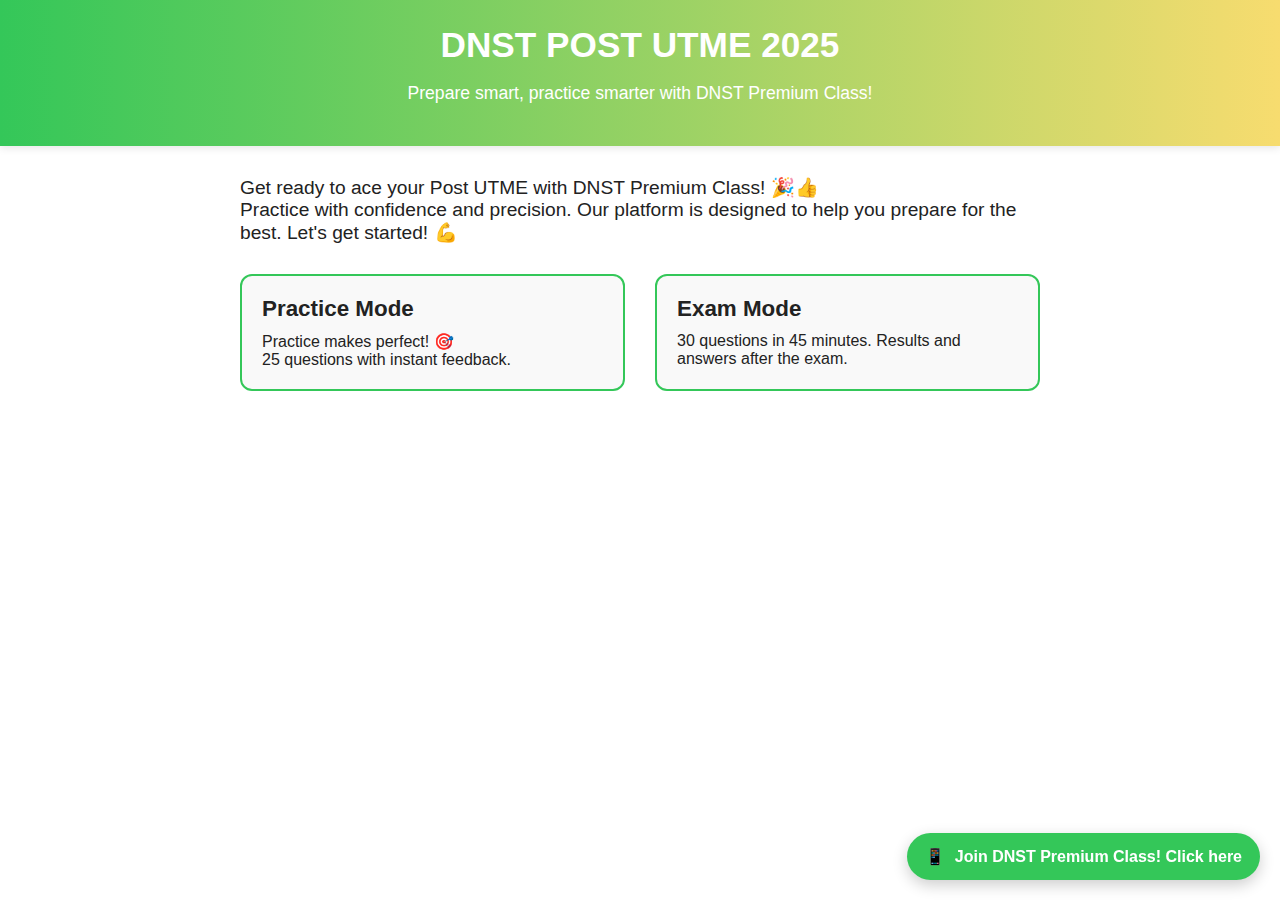
<file: Index.html>
<!DOCTYPE html>
<html lang="en">
<head>
  <meta charset="UTF-8" />
  <meta name="viewport" content="width=device-width, initial-scale=1.0"/>
  <title>DNST POST UTME Practice</title>
  <style>
    :root {
      --green: #34C759;
      --yellow: #F7DC6F;
      --white: #ffffff;
      --gray: #f9f9f9;
    }

    body {
      margin: 0;
      font-family: 'Segoe UI', sans-serif;
      background: var(--white);
      color: #222;
      display: flex;
      flex-direction: column;
      min-height: 100vh;
    }

    header {
      background: linear-gradient(90deg, var(--green), var(--yellow));
      padding: 25px;
      color: white;
      text-align: center;
      box-shadow: 0 2px 8px rgba(0,0,0,0.1);
    }

    header h1 {
      margin: 0 0 10px 0;
      font-size: 2.2rem;
    }

    header p {
      font-size: 1.1rem;
    }

    main {
      flex: 1;
      padding: 30px 20px;
      max-width: 800px;
      margin: auto;
    }

    .welcome {
      font-size: 1.2rem;
      margin-bottom: 30px;
      font-weight: 500;
    }

    .mode-buttons {
      display: flex;
      gap: 30px;
      flex-wrap: wrap;
      justify-content: center;
      margin-bottom: 40px;
    }

    .mode {
      flex: 1 1 300px;
      padding: 20px;
      border: 2px solid var(--green);
      border-radius: 12px;
      background: var(--gray);
      cursor: pointer;
      transition: 0.3s ease;
    }

    .mode:hover {
      background: var(--green);
      color: white;
      transform: translateY(-5px);
    }

    .mode h2 {
      margin: 0 0 10px;
      font-size: 1.4rem;
    }

    .mode p {
      margin: 0;
    }

    /* WhatsApp Floating Icon */
    .whatsapp-float {
      position: fixed;
      bottom: 20px;
      right: 20px;
      background: var(--green);
      color: white;
      padding: 14px 18px;
      border-radius: 50px;
      text-decoration: none;
      font-weight: bold;
      display: flex;
      align-items: center;
      box-shadow: 0 5px 15px rgba(0,0,0,0.2);
      font-size: 1rem;
      z-index: 999;
    }

    .whatsapp-float:hover {
      background: #2cab53;
    }

    .whatsapp-float span {
      margin-left: 10px;
    }

    #app, #result {
      display: none;
    }

    #question-box {
      margin-top: 20px;
    }

    .option {
      display: block;
      margin: 12px 0;
      padding: 12px;
      border: 2px solid var(--green);
      border-radius: 8px;
      background: white;
      cursor: pointer;
      transition: 0.2s ease;
    }

    .option:hover {
      background: var(--green);
      color: white;
    }

    .option.correct {
      background: #4caf50;
      color: white;
      border-color: #4caf50;
    }

    .option.incorrect {
      background: #e74c3c;
      color: white;
      border-color: #e74c3c;
    }

    .explanation {
      background: var(--yellow);
      padding: 10px 15px;
      border-radius: 8px;
      margin-top: 10px;
      display: none;
    }
  </style>
</head>
<body>
  <header>
    <h1>DNST POST UTME 2025</h1>
    <p>Prepare smart, practice smarter with DNST Premium Class!</p>
  </header>

  <main>
    <div class="welcome">
      Get ready to ace your Post UTME with DNST Premium Class! 🎉👍<br />
      Practice with confidence and precision. Our platform is designed to help you prepare for the best. Let's get started! 💪
    </div>

    <div class="mode-buttons">
      <div class="mode" onclick="startMode('practice')">
        <h2>Practice Mode</h2>
        <p>Practice makes perfect! 🎯<br>25 questions with instant feedback.</p>
      </div>
      <div class="mode" onclick="startMode('exam')">
        <h2>Exam Mode</h2>
        <p>30 questions in 45 minutes. Results and answers after the exam.</p>
      </div>
    </div>

    <div id="app">
      <h3 id="q-number"></h3>
      <div id="question-box"></div>
      <div id="options"></div>
      <div class="explanation" id="explanation-box"></div>
      <br />
      <button onclick="nextQuestion()">Next</button>
    </div>

    <div id="result">
      <h2>Test Complete ✅</h2>
      <p id="score"></p>
      <button onclick="location.reload()">Go Home</button>
    </div>
  </main>

  <a href="https://wa.me/2349156478004" class="whatsapp-float" target="_blank">
    📱 <span>Join DNST Premium Class! Click here</span>
  </a>   <script>
    const questions = [
      {
        question: "What is the powerhouse of the cell?",
        options: ["Nucleus", "Mitochondria", "Ribosome", "Chloroplast"],
        answer: 1,
        explanation: "Mitochondria produce the energy currency (ATP) of the cell."
      },
      {
        question: "Which gas is needed for photosynthesis?",
        options: ["Oxygen", "Carbon dioxide", "Nitrogen", "Hydrogen"],
        answer: 1,
        explanation: "Carbon dioxide is used in the process of photosynthesis to make glucose."
      },
      {
        question: "What is H₂O commonly known as?",
        options: ["Salt", "Water", "Acid", "Base"],
        answer: 1,
        explanation: "H₂O is the chemical formula for water."
      },
      {
        question: "Which organ pumps blood in the human body?",
        options: ["Liver", "Brain", "Heart", "Lungs"],
        answer: 2,
        explanation: "The heart pumps blood throughout the body."
      },
      {
        question: "How many continents are there?",
        options: ["5", "6", "7", "8"],
        answer: 2,
        explanation: "There are 7 continents in the world."
      }
    ];

    let currentMode = null;
    let currentQuestion = 0;
    let score = 0;
    let timer;
    let selectedQuestions = [];

    function startMode(mode) {
      currentMode = mode;
      document.querySelector(".mode-buttons").style.display = "none";
      document.querySelector("#app").style.display = "block";

      const total = mode === "practice" ? 25 : 30;
      selectedQuestions = [...questions]
        .sort(() => Math.random() - 0.5)
        .slice(0, total);
      currentQuestion = 0;
      score = 0;

      if (mode === "exam") {
        startTimer(45 * 60);
      }

      showQuestion();
    }

    function showQuestion() {
      if (currentQuestion >= selectedQuestions.length) {
        endQuiz();
        return;
      }

      const q = selectedQuestions[currentQuestion];
      document.getElementById("q-number").textContent = `Question ${currentQuestion + 1} of ${selectedQuestions.length}`;
      document.getElementById("question-box").textContent = q.question;

      const optionsDiv = document.getElementById("options");
      optionsDiv.innerHTML = "";
      document.getElementById("explanation-box").style.display = "none";

      q.options.forEach((opt, i) => {
        const btn = document.createElement("div");
        btn.className = "option";
        btn.textContent = opt;
        btn.onclick = () => selectOption(i, btn);
        optionsDiv.appendChild(btn);
      });
    }

    function selectOption(index, button) {
      const q = selectedQuestions[currentQuestion];
      const allOptions = document.querySelectorAll(".option");

      allOptions.forEach(btn => btn.onclick = null); // disable all after selection

      if (index === q.answer) {
        button.classList.add("correct");
        score++;
      } else {
        button.classList.add("incorrect");
        allOptions[q.answer].classList.add("correct");
      }

      if (currentMode === "practice") {
        document.getElementById("explanation-box").style.display = "block";
        document.getElementById("explanation-box").textContent = "Explanation: " + q.explanation;
      }
    }

    function nextQuestion() {
      currentQuestion++;
      showQuestion();
    }

    function endQuiz() {
      clearInterval(timer);
      document.querySelector("#app").style.display = "none";
      document.querySelector("#result").style.display = "block";

      const finalScore = currentMode === "exam" ? score * 2 : score;
      const total = selectedQuestions.length * (currentMode === "exam" ? 2 : 1);
      document.querySelector("#score").textContent = `Your Score: ${finalScore} / ${total}`;

      if (currentMode === "exam") {
        const answerReview = selectedQuestions.map((q, i) => {
          return `Q${i + 1}: ${q.question}
Correct Answer: ${q.options[q.answer]}
Explanation: ${q.explanation}`;
        }).join("\n\n");

        const pre = document.createElement("pre");
        pre.textContent = "\n\n" + answerReview;
        document.querySelector("#result").appendChild(pre);
      }
    }

    function startTimer(seconds) {
      const interval = setInterval(() => {
        seconds--;
        if (seconds <= 0) {
          clearInterval(interval);
          endQuiz();
        }
      }, 1000);
      timer = interval;
    }
  </script>
</body>
</html>
</file>
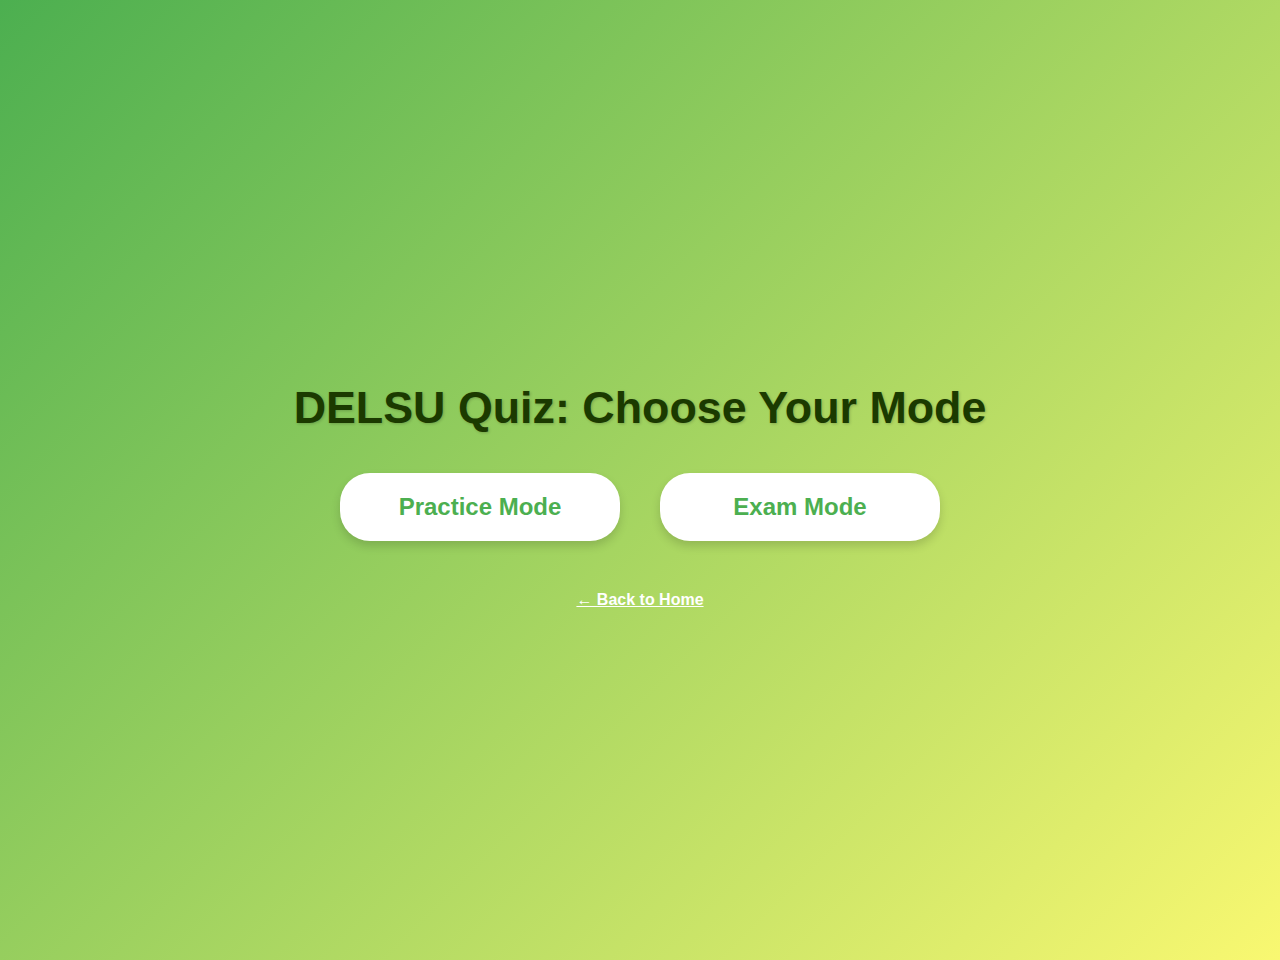
<file: Delsu.html>
<!DOCTYPE html>
<html lang="en">
<head>
  <meta charset="UTF-8" />
  <meta name="viewport" content="width=device-width, initial-scale=1" />
  <title>DELSU Quiz Modes</title>
  <style>
    body {
      font-family: 'Poppins', sans-serif;
      background: linear-gradient(135deg, #4caf50 0%, #f9f871 100%);
      color: #1b3a00;
      display: flex;
      flex-direction: column;
      min-height: 100vh;
      align-items: center;
      justify-content: center;
      padding: 30px;
      margin: 0;
    }

    h1 {
      font-weight: 600;
      font-size: 2.8rem;
      margin-bottom: 40px;
      text-shadow: 1px 1px 3px rgba(0,0,0,0.2);
      text-align: center;
    }

    .mode-buttons {
      display: flex;
      gap: 40px;
      flex-wrap: wrap;
      justify-content: center;
      width: 100%;
      max-width: 600px;
    }

    .mode-buttons button {
      flex: 1 1 200px;
      padding: 20px;
      font-size: 1.5rem;
      border-radius: 30px;
      border: none;
      cursor: pointer;
      font-weight: 700;
      box-shadow: 0 5px 10px rgba(0,0,0,0.15);
      transition: all 0.3s ease;
      background-color: white;
      color: #4caf50;
    }

    .mode-buttons button:hover {
      background-color: #f9f871;
      color: #1b3a00;
      box-shadow: 0 8px 15px rgba(0,0,0,0.25);
      transform: translateY(-3px);
    }

    /* Back link */
    .back-link {
      margin-top: 50px;
      font-size: 1rem;
      color: white;
      text-decoration: underline;
      cursor: pointer;
      font-weight: 600;
      text-align: center;
    }
  </style>
</head>
<body>
  <h1>DELSU Quiz: Choose Your Mode</h1>
  <div class="mode-buttons">
    <button onclick="location.href='delsu-practice.html'">Practice Mode</button>
    <button onclick="location.href='delsu-exam.html'">Exam Mode</button>
  </div>

  <div class="back-link" onclick="location.href='index.html'">← Back to Home</div>
</body>
</html>
</file>
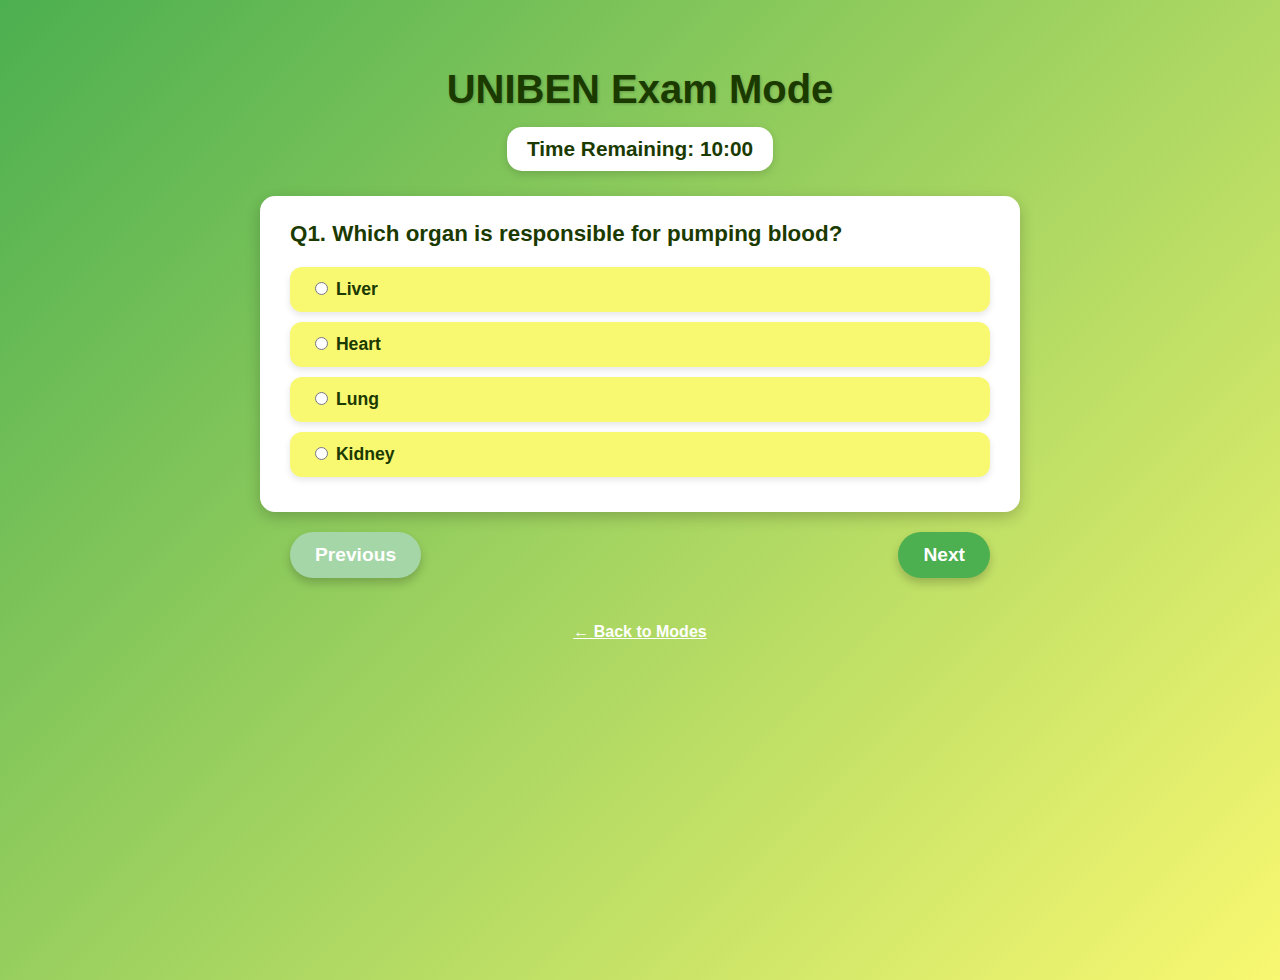
<file: Uniben exam.html>
<!DOCTYPE html>
<html lang="en">
<head>
  <meta charset="UTF-8" />
  <meta name="viewport" content="width=device-width, initial-scale=1" />
  <title>UNIBEN Exam Mode</title>
  <style>
    body {
      font-family: 'Poppins', sans-serif;
      background: linear-gradient(135deg, #4caf50 0%, #f9f871 100%);
      color: #1b3a00;
      padding: 40px;
      display: flex;
      flex-direction: column;
      align-items: center;
      min-height: 100vh;
      margin: 0;
    }

    h1 {
      font-weight: 600;
      font-size: 2.5rem;
      margin-bottom: 15px;
      text-align: center;
      text-shadow: 1px 1px 3px rgba(0,0,0,0.2);
    }

    #timer {
      font-size: 1.3rem;
      font-weight: 700;
      margin-bottom: 25px;
      color: #1b3a00;
      background: white;
      padding: 10px 20px;
      border-radius: 15px;
      box-shadow: 0 3px 8px rgba(0,0,0,0.15);
      user-select: none;
    }

    #question-container {
      background: white;
      border-radius: 15px;
      padding: 25px 30px;
      max-width: 700px;
      width: 100%;
      box-shadow: 0 5px 15px rgba(0,0,0,0.2);
      margin-bottom: 20px;
    }

    #question {
      font-size: 1.4rem;
      margin-bottom: 20px;
      font-weight: 600;
    }

    .option-label {
      display: block;
      background: #f9f871;
      color: #1b3a00;
      border-radius: 12px;
      padding: 12px 20px;
      margin: 10px 0;
      font-size: 1.1rem;
      cursor: pointer;
      transition: background-color 0.3s ease;
      user-select: none;
      font-weight: 600;
      box-shadow: 0 3px 7px rgba(0,0,0,0.1);
    }

    .option-label:hover {
      background: #e1d84f;
    }

    #navigation-buttons {
      display: flex;
      justify-content: space-between;
      max-width: 700px;
      width: 100%;
      margin-bottom: 25px;
    }

    button.nav-btn {
      padding: 12px 25px;
      font-size: 1.2rem;
      font-weight: 700;
      background-color: #4caf50;
      border: none;
      color: white;
      border-radius: 25px;
      cursor: pointer;
      box-shadow: 0 5px 10px rgba(0,0,0,0.2);
      transition: background-color 0.3s ease;
    }

    button.nav-btn:disabled {
      background-color: #a5d6a7;
      cursor: default;
    }

    #result {
      max-width: 700px;
      background: white;
      padding: 20px 30px;
      border-radius: 15px;
      box-shadow: 0 5px 15px rgba(0,0,0,0.2);
      font-size: 1.3rem;
      font-weight: 700;
      color: #1b3a00;
      text-align: center;
      display: none;
    }

    .back-link {
      font-size: 1rem;
      color: white;
      text-decoration: underline;
      cursor: pointer;
      font-weight: 600;
      text-align: center;
      margin-top: 20px;
    }
  </style>
</head>
<body>
  <h1>UNIBEN Exam Mode</h1>
  <div id="timer">Time Remaining: 10:00</div>

  <div id="question-container">
    <div id="question">Question text here</div>
    <form id="options-form">
      <!-- Radio buttons inserted here -->
    </form>
  </div>

  <div id="navigation-buttons">
    <button id="prev-btn" class="nav-btn" disabled>Previous</button>
    <button id="next-btn" class="nav-btn">Next</button>
  </div>

  <button id="submit-btn" class="nav-btn" style="display:none; width: 100%; max-width:700px;">Submit Exam</button>

  <div id="result"></div>

  <div class="back-link" onclick="location.href='uniben.html'">← Back to Modes</div>

  <script>
    const unibenQuestions = [
      {
        question: "Which organ is responsible for pumping blood?",
        options: ["Liver", "Heart", "Lung", "Kidney"],
        answer: "Heart",
      },
      {
        question: "Water boils at what temperature (in Celsius)?",
        options: ["90°C", "80°C", "100°C", "120°C"],
        answer: "100°C",
      }
      // Add your questions here
    ];

    let currentQuestionIndex = 0;
    const userAnswers = new Array(unibenQuestions.length).fill(null);
    let timerInterval;
    let timeRemaining = 10 * 60; // 10 minutes in seconds

    const questionEl = document.getElementById('question');
    const optionsForm = document.getElementById('options-form');
    const prevBtn = document.getElementById('prev-btn');
    const nextBtn = document.getElementById('next-btn');
    const submitBtn = document.getElementById('submit-btn');
    const resultDiv = document.getElementById('result');
    const timerEl = document.getElementById('timer');

    function startTimer() {
      timerInterval = setInterval(() => {
        if (timeRemaining <= 0) {
          clearInterval(timerInterval);
          submitExam();
          return;
        }
        timeRemaining--;
        let minutes = Math.floor(timeRemaining / 60);
        let seconds = timeRemaining % 60;
        timerEl.textContent = `Time Remaining: ${minutes.toString().padStart(2,'0')}:${seconds.toString().padStart(2,'0')}`;
      }, 1000);
    }

    function loadQuestion() {
      const q = unibenQuestions[currentQuestionIndex];
      questionEl.textContent = `Q${currentQuestionIndex + 1}. ${q.question}`;
      optionsForm.innerHTML = '';

      q.options.forEach((option, idx) => {
        const optionId = `option${idx}`;
        const isChecked = userAnswers[currentQuestionIndex] === option ? 'checked' : '';
        optionsForm.innerHTML += `
          <label class="option-label" for="${optionId}">
            <input type="radio" id="${optionId}" name="option" value="${option}" ${isChecked} required />
            ${option}
          </label>
        `;
      });

      prevBtn.disabled = currentQuestionIndex === 0;
      nextBtn.disabled = currentQuestionIndex === unibenQuestions.length - 1;
      submitBtn.style.display = currentQuestionIndex === unibenQuestions.length - 1 ? 'block' : 'none';
      resultDiv.style.display = 'none';
    }

    function saveAnswer() {
      const selectedOption = optionsForm.option.value;
      if (selectedOption) {
        userAnswers[currentQuestionIndex] = selectedOption;
      }
    }

    prevBtn.addEventListener('click', () => {
      saveAnswer();
      if (currentQuestionIndex > 0) {
        currentQuestionIndex--;
        loadQuestion();
      }
    });

    nextBtn.addEventListener('click', () => {
      saveAnswer();
      if (currentQuestionIndex < unibenQuestions.length - 1) {
        currentQuestionIndex++;
        loadQuestion();
      }
    });

    submitBtn.addEventListener('click', () => {
      saveAnswer();
      if (userAnswers.includes(null)) {
        alert("You have unanswered questions. Please answer all before submitting.");
        return;
      }
      clearInterval(timerInterval);
      submitExam();
    });

    function submitExam() {
      let score = 0;
      unibenQuestions.forEach((q, i) => {
        if (userAnswers[i] === q.answer) score++;
      });

      const percentage = ((score / unibenQuestions.length) * 100).toFixed(2);

      resultDiv.style.display = 'block';
      resultDiv.textContent = `You scored ${score} out of ${unibenQuestions.length} (${percentage}%)`;
      questionEl.style.display = 'none';
      optionsForm.style.display = 'none';
      prevBtn.style.display = 'none';
      nextBtn.style.display = 'none';
      submitBtn.style.display = 'none';
      timerEl.style.display = 'none';
    }

    // Initialize
    loadQuestion();
    startTimer();
  </script>
</body>
</html>
</file>
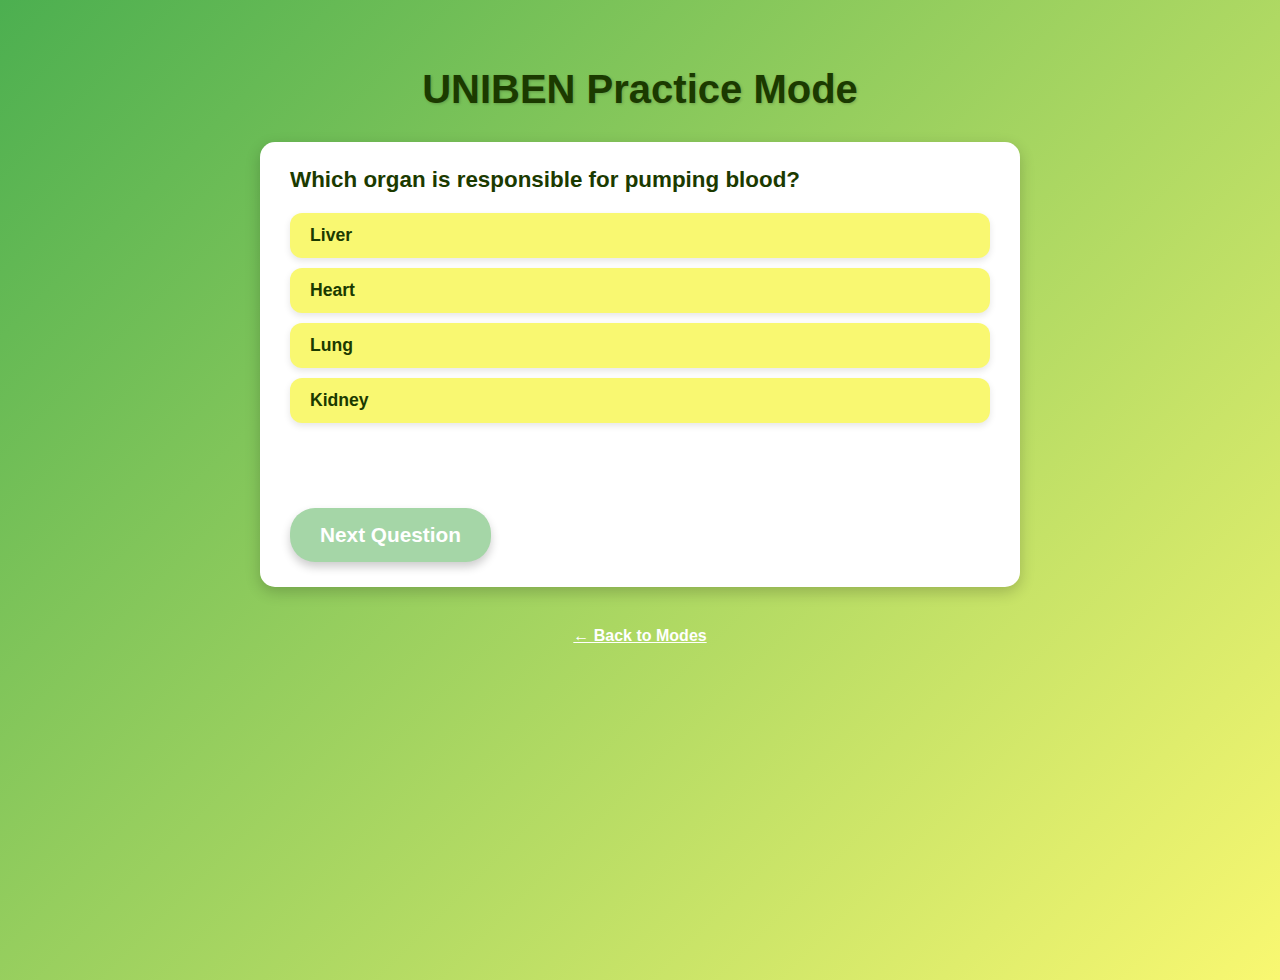
<file: Uniben practice.html>
<!DOCTYPE html>
<html lang="en">
<head>
  <meta charset="UTF-8" />
  <meta name="viewport" content="width=device-width, initial-scale=1" />
  <title>UNIBEN Practice Mode</title>
  <style>
    body {
      font-family: 'Poppins', sans-serif;
      background: linear-gradient(135deg, #4caf50 0%, #f9f871 100%);
      color: #1b3a00;
      padding: 40px;
      display: flex;
      flex-direction: column;
      align-items: center;
      min-height: 100vh;
      margin: 0;
    }

    h1 {
      font-weight: 600;
      font-size: 2.5rem;
      margin-bottom: 30px;
      text-align: center;
      text-shadow: 1px 1px 3px rgba(0,0,0,0.2);
    }

    #question-container {
      background: white;
      border-radius: 15px;
      padding: 25px 30px;
      max-width: 700px;
      width: 100%;
      box-shadow: 0 5px 15px rgba(0,0,0,0.2);
    }

    #question {
      font-size: 1.4rem;
      margin-bottom: 20px;
      font-weight: 600;
    }

    .option-btn {
      display: block;
      background: #f9f871;
      color: #1b3a00;
      border: none;
      border-radius: 12px;
      padding: 12px 20px;
      margin: 10px 0;
      font-size: 1.1rem;
      cursor: pointer;
      transition: background-color 0.3s ease;
      width: 100%;
      text-align: left;
      font-weight: 600;
      box-shadow: 0 3px 7px rgba(0,0,0,0.1);
    }

    .option-btn:hover {
      background: #e1d84f;
    }

    .option-btn.correct {
      background-color: #4caf50;
      color: white;
      cursor: default;
    }

    .option-btn.incorrect {
      background-color: #f44336;
      color: white;
      cursor: default;
    }

    #next-btn {
      margin-top: 25px;
      padding: 15px 30px;
      font-size: 1.3rem;
      font-weight: 700;
      background-color: #4caf50;
      border: none;
      color: white;
      border-radius: 25px;
      cursor: pointer;
      box-shadow: 0 5px 10px rgba(0,0,0,0.2);
      transition: background-color 0.3s ease;
    }

    #next-btn:disabled {
      background-color: #a5d6a7;
      cursor: default;
    }

    #explanation {
      margin-top: 20px;
      font-size: 1rem;
      font-style: italic;
      color: #333;
      min-height: 40px;
    }

    .back-link {
      margin-top: 40px;
      font-size: 1rem;
      color: white;
      text-decoration: underline;
      cursor: pointer;
      font-weight: 600;
      text-align: center;
    }
  </style>
</head>
<body>
  <h1>UNIBEN Practice Mode</h1>

  <div id="question-container">
    <div id="question">Question text here</div>
    <div id="options-container"></div>
    <div id="explanation"></div>
    <button id="next-btn" disabled>Next Question</button>
  </div>

  <div class="back-link" onclick="location.href='uniben.html'">← Back to Modes</div>

  <script>
    const unibenQuestions = [
      // Example question, replace/add your own
      {
        question: "Which organ is responsible for pumping blood?",
        options: ["Liver", "Heart", "Lung", "Kidney"],
        answer: "Heart",
        explanation: "The heart pumps blood throughout the body."
      },
      {
        question: "Water boils at what temperature (in Celsius)?",
        options: ["90°C", "80°C", "100°C", "120°C"],
        answer: "100°C",
        explanation: "Water boils at 100 degrees Celsius at standard pressure."
      }
      // Add more questions here
    ];

    let currentQuestionIndex = 0;

    const questionEl = document.getElementById("question");
    const optionsContainer = document.getElementById("options-container");
    const explanationEl = document.getElementById("explanation");
    const nextBtn = document.getElementById("next-btn");

    function loadQuestion() {
      explanationEl.textContent = "";
      nextBtn.disabled = true;

      const currentQ = unibenQuestions[currentQuestionIndex];
      questionEl.textContent = currentQ.question;

      optionsContainer.innerHTML = "";
      currentQ.options.forEach(option => {
        const button = document.createElement("button");
        button.textContent = option;
        button.classList.add("option-btn");
        button.addEventListener("click", () => selectOption(button, currentQ));
        optionsContainer.appendChild(button);
      });
    }

    function selectOption(selectedBtn, question) {
      const buttons = optionsContainer.querySelectorAll("button");
      buttons.forEach(btn => btn.disabled = true);

      if (selectedBtn.textContent === question.answer) {
        selectedBtn.classList.add("correct");
      } else {
        selectedBtn.classList.add("incorrect");
        // highlight correct answer
        buttons.forEach(btn => {
          if (btn.textContent === question.answer) btn.classList.add("correct");
        });
      }

      explanationEl.textContent = question.explanation;
      nextBtn.disabled = false;
    }

    nextBtn.addEventListener("click", () => {
      currentQuestionIndex++;
      if (currentQuestionIndex >= unibenQuestions.length) {
        alert("You have completed all questions!");
        currentQuestionIndex = 0; // reset to start
      }
      loadQuestion();
    });

    // Initialize first question
    loadQuestion();
  </script>
</body>
</html>
</file>
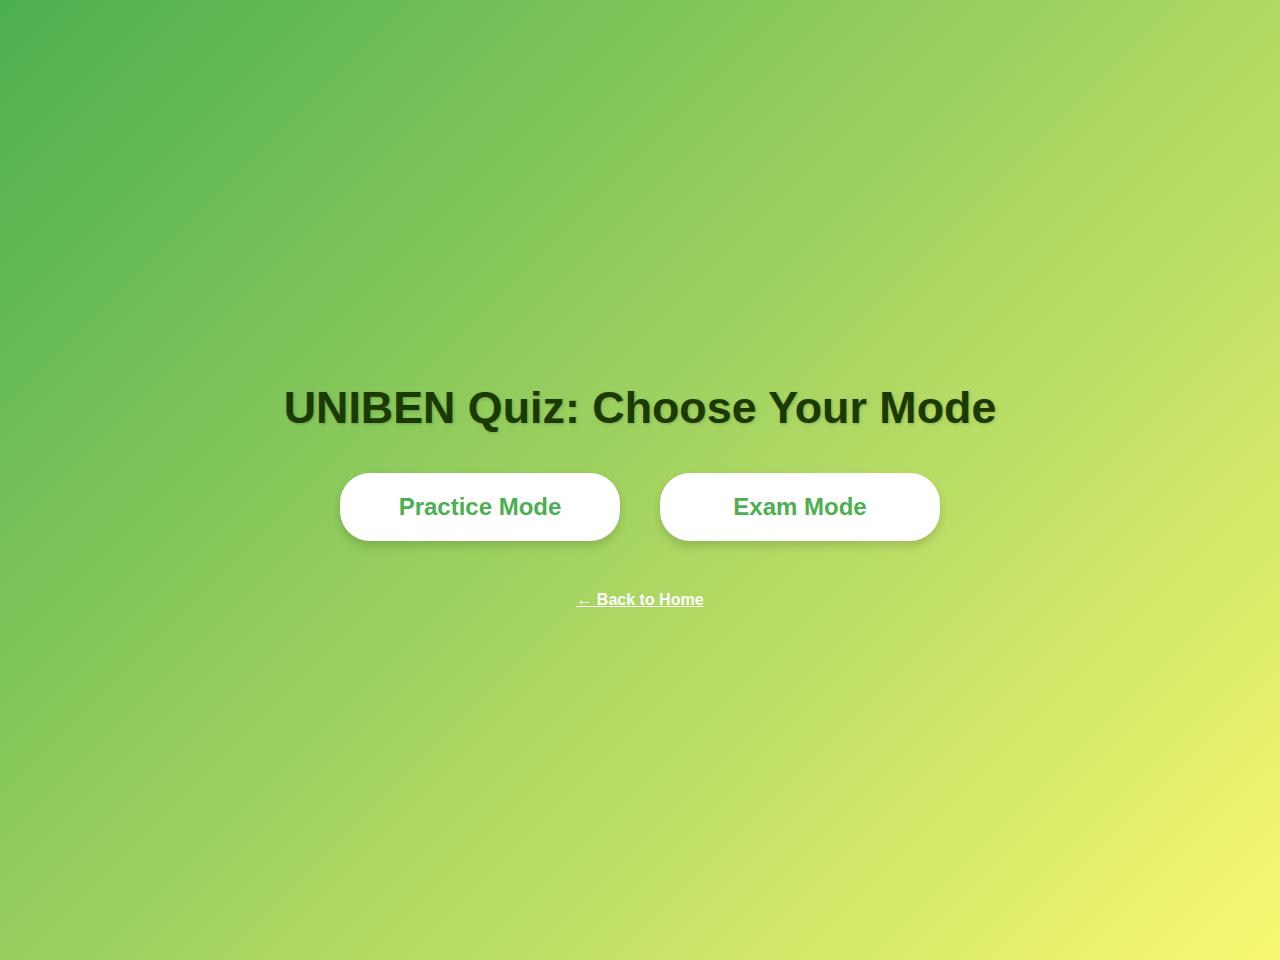
<file: Uniben.html>
<!DOCTYPE html>
<html lang="en">
<head>
  <meta charset="UTF-8" />
  <meta name="viewport" content="width=device-width, initial-scale=1" />
  <title>UNIBEN Quiz Modes</title>
  <style>
    body {
      font-family: 'Poppins', sans-serif;
      background: linear-gradient(135deg, #4caf50 0%, #f9f871 100%);
      color: #1b3a00;
      display: flex;
      flex-direction: column;
      min-height: 100vh;
      align-items: center;
      justify-content: center;
      padding: 30px;
      margin: 0;
    }

    h1 {
      font-weight: 600;
      font-size: 2.8rem;
      margin-bottom: 40px;
      text-shadow: 1px 1px 3px rgba(0,0,0,0.2);
      text-align: center;
    }

    .mode-buttons {
      display: flex;
      gap: 40px;
      flex-wrap: wrap;
      justify-content: center;
      width: 100%;
      max-width: 600px;
    }

    .mode-buttons button {
      flex: 1 1 200px;
      padding: 20px;
      font-size: 1.5rem;
      border-radius: 30px;
      border: none;
      cursor: pointer;
      font-weight: 700;
      box-shadow: 0 5px 10px rgba(0,0,0,0.15);
      transition: all 0.3s ease;
      background-color: white;
      color: #4caf50;
    }

    .mode-buttons button:hover {
      background-color: #f9f871;
      color: #1b3a00;
      box-shadow: 0 8px 15px rgba(0,0,0,0.25);
      transform: translateY(-3px);
    }

    /* Back link */
    .back-link {
      margin-top: 50px;
      font-size: 1rem;
      color: white;
      text-decoration: underline;
      cursor: pointer;
      font-weight: 600;
      text-align: center;
    }
  </style>
</head>
<body>
  <h1>UNIBEN Quiz: Choose Your Mode</h1>
  <div class="mode-buttons">
    <button onclick="location.href='uniben-practice.html'">Practice Mode</button>
    <button onclick="location.href='uniben-exam.html'">Exam Mode</button>
  </div>

  <div class="back-link" onclick="location.href='index.html'">← Back to Home</div>
</body>
</html>
</file>
